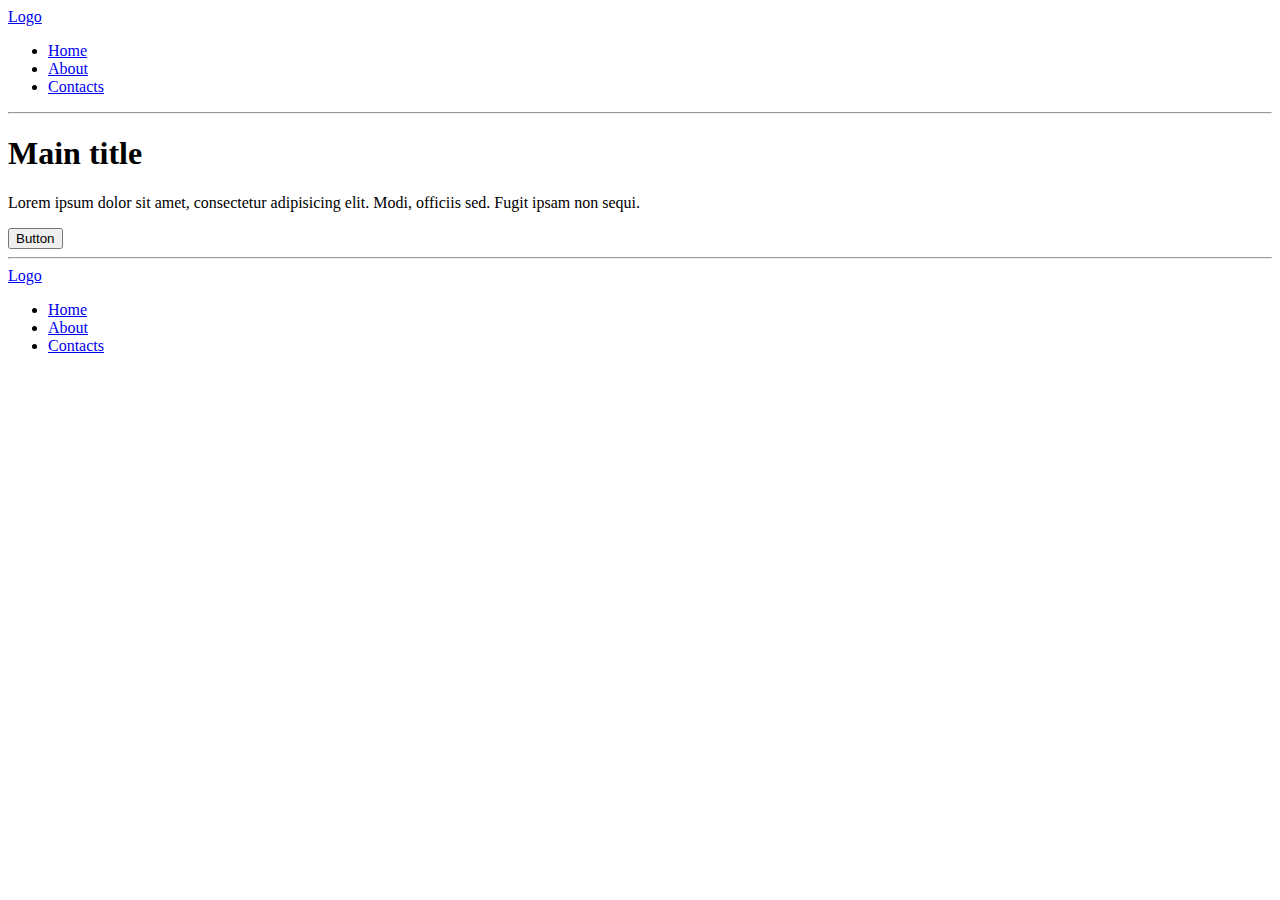
<file: homework-15/index.html>
<!doctype html>
<html lang="en">
<head>
    <meta charset="UTF-8">
    <meta name="viewport"
          content="width=device-width, user-scalable=no, initial-scale=1.0, maximum-scale=1.0, minimum-scale=1.0">
    <meta http-equiv="X-UA-Compatible"
          content="ie=edge">
    <link rel="stylesheet"
          href="css/style.css">
    <title>Document</title>
</head>
<body>
<header class="center header">
    <a href="#">Logo</a>
    <nav>
        <ul>
            <li><a href="#">Home</a></li>
            <li><a href="#">About</a></li>
            <li><a href="#">Contacts</a></li>
        </ul>
    </nav>
</header>
<hr>
<main>
<section class="offer center" id="offer">
<h1 class="offer__title">Main title</h1>
    <p class="offer__desc">Lorem ipsum dolor sit amet, consectetur adipisicing elit. Modi, officiis sed.
        Fugit ipsam non sequi.
    </p>
    <button class="btn">Button</button>
</section>
</main>
<hr>
<footer>
    <a href="#">Logo</a>
    <nav>
        <ul>
            <li><a href="#">Home</a></li>
            <li><a href="#">About</a></li>
            <li><a href="#">Contacts</a></li>
        </ul>
    </nav>
</footer>
<script src="js/main.js"></script>
</body>
</html>
</file>
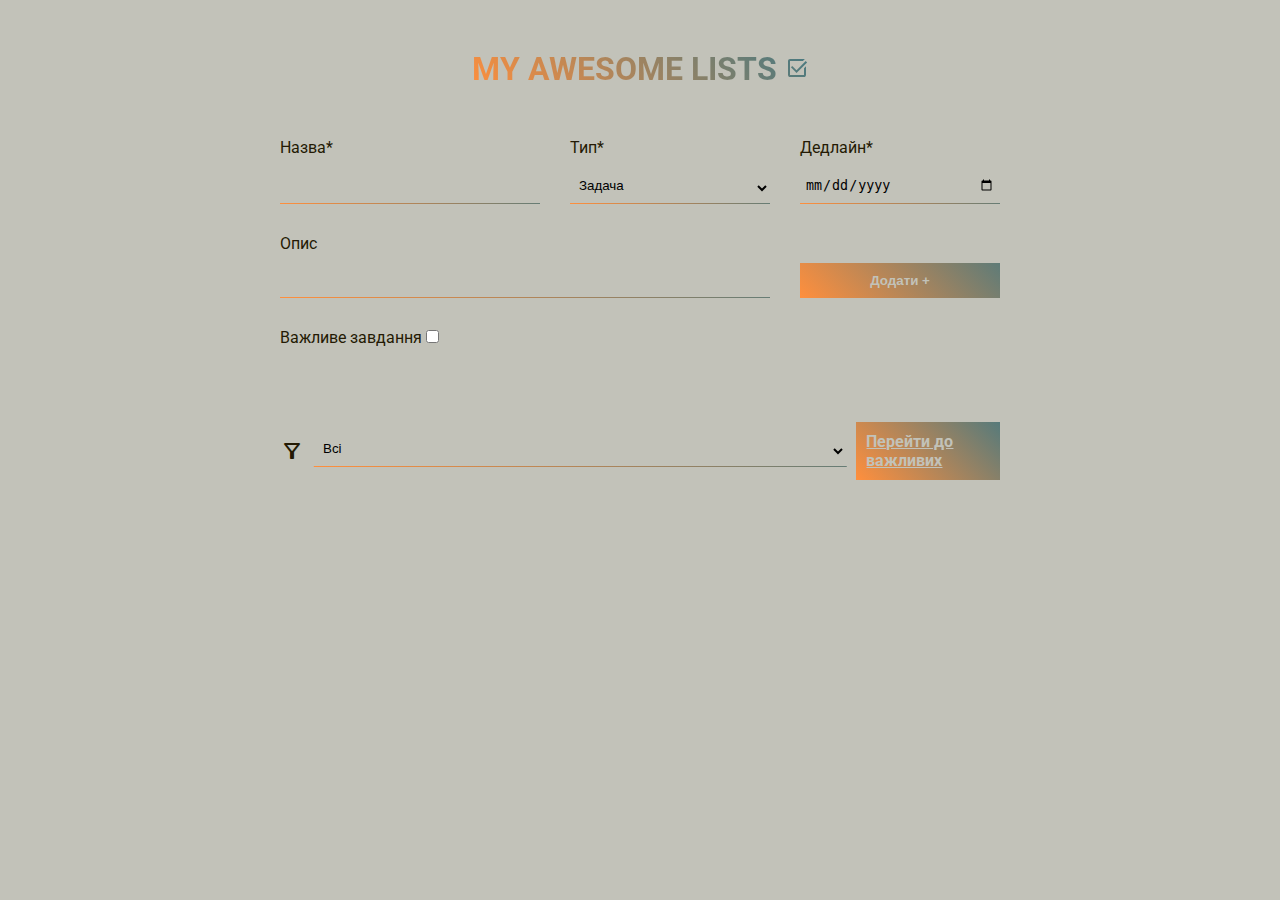
<file: homework-16/index.html>
<!doctype html>
<html lang="en">
<head>
    <meta charset="UTF-8">
    <meta content="width=device-width, user-scalable=no, initial-scale=1.0, maximum-scale=1.0, minimum-scale=1.0"
          name="viewport">
    <meta content="ie=edge" http-equiv="X-UA-Compatible">
    <title>Document</title>
    <link href="https://fonts.googleapis.com" rel="preconnect">
    <link crossorigin href="https://fonts.gstatic.com" rel="preconnect">
    <link href="https://fonts.googleapis.com/css2?family=Roboto:wght@400;700&display=swap" rel="stylesheet">
    <link href="https://fonts.googleapis.com/css2?family=Material+Symbols+Outlined:opsz,wght,FILL,GRAD@20..48,100..700,0..1,-50..200"
          rel="stylesheet"/>
    <link href="css/style.css" rel="stylesheet">
</head>
<body>

<h1 class="logo wrapper">
    <span class="logo__text">
        My awesome lists
        <span class="material-symbols-outlined">
            select_check_box
        </span>
    </span>
</h1>

<form class="wrapper form" name="createForm">
    <label class="input">
        Назва*
        <input name="name" type="text">
    </label>

    <label class="input">
        Тип*
        <select name="type">
            <option value="task">
                Задача
            </option>
            <option value="purchase">
                Покупка
            </option>
        </select>
    </label>

    <label class="input">
        Дедлайн*
        <input name="deadline" type="date">
    </label>
    <label class="input --wide">
        Опис
        <textarea name="desc" rows="1"></textarea>
    </label>
    <input type="hidden" name="id">
    <button class="btn" name="button">
        Додати +
    </button>
    <label>
        Важливе завдання
        <input type="checkbox" id="importantCheckbox" name="important" />
    </label>
</form>

<form class="wrapper filters">
    <span class="material-symbols-outlined">
        filter_alt
    </span>
    <label class="input">
        <select name="type">
            <option value="фдд">
                Всі
            </option>
            <option value="task">
                Задачі
            </option>
            <option value="purchase">
                Покупки
            </option>
        </select>
    </label>
    <a class="btn" href="pages/impotant.html">Перейти до важливих</a>
</form>
<main class="wrapper list">
</main>

<script src="js/main.js"></script>
</body>
</html>
</file>
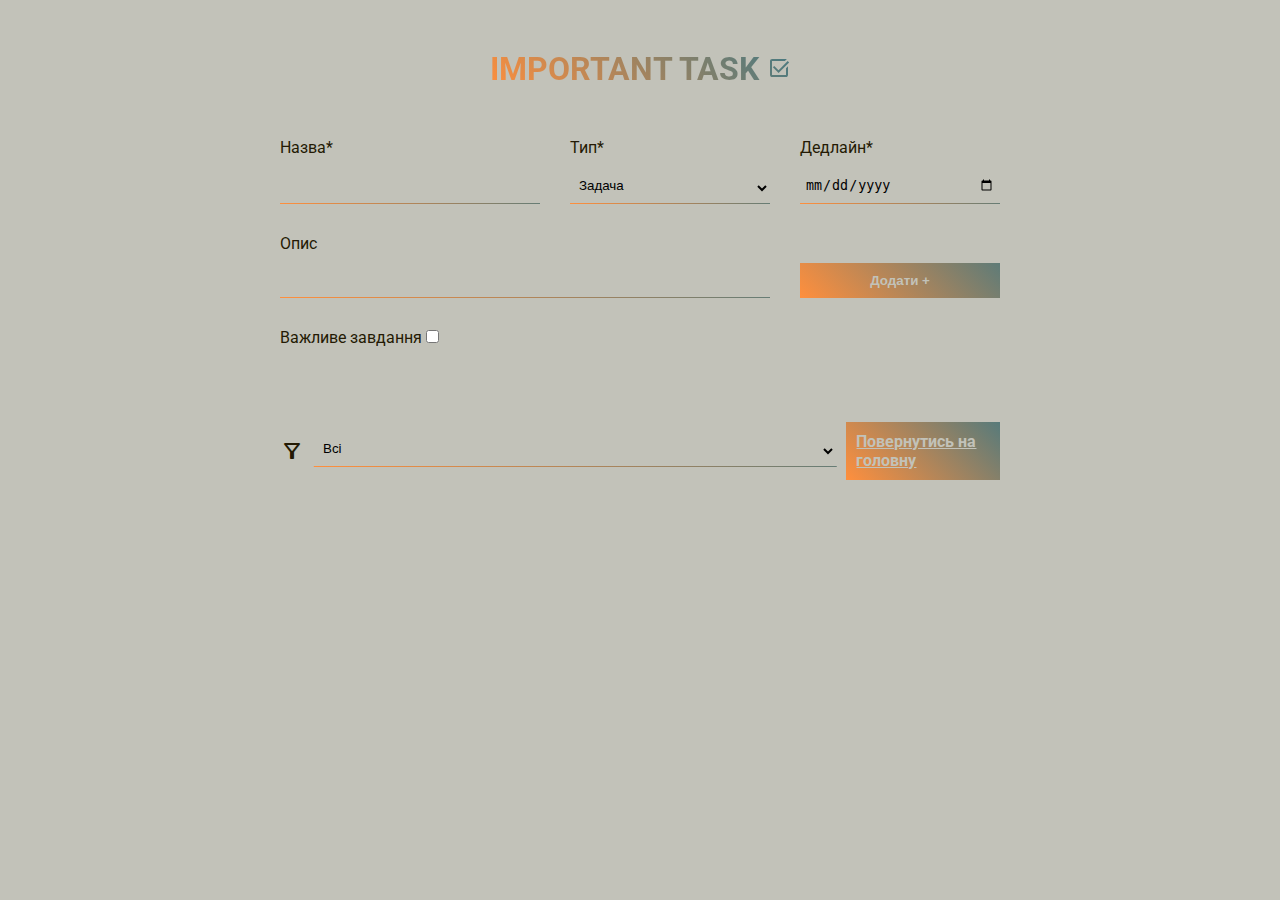
<file: homework-16/pages/impotant.html>
<!doctype html>
<html lang="en">
<head>
    <meta charset="UTF-8">
    <meta content="width=device-width, user-scalable=no, initial-scale=1.0, maximum-scale=1.0, minimum-scale=1.0"
          name="viewport">
    <meta content="ie=edge" http-equiv="X-UA-Compatible">
    <title>Document</title>
    <link href="https://fonts.googleapis.com" rel="preconnect">
    <link crossorigin href="https://fonts.gstatic.com" rel="preconnect">
    <link href="https://fonts.googleapis.com/css2?family=Roboto:wght@400;700&display=swap" rel="stylesheet">
    <link href="https://fonts.googleapis.com/css2?family=Material+Symbols+Outlined:opsz,wght,FILL,GRAD@20..48,100..700,0..1,-50..200"
          rel="stylesheet"/>
    <link href="../css/style.css" rel="stylesheet">
</head>
<body>

<h1 class="logo wrapper">
    <span class="logo__text">
        Important task
        <span class="material-symbols-outlined">
            select_check_box
        </span>
    </span>
</h1>

<form class="wrapper form" name="createForm">
    <label class="input">
        Назва*
        <input name="name" type="text">
    </label>

    <label class="input">
        Тип*
        <select name="type">
            <option value="task">
                Задача
            </option>
            <option value="purchase">
                Покупка
            </option>
        </select>
    </label>

    <label class="input">
        Дедлайн*
        <input name="deadline" type="date">
    </label>
    <label class="input --wide">
        Опис
        <textarea name="desc" rows="1"></textarea>
    </label>
    <input type="hidden" name="id">
    <button class="btn" name="button">
        Додати +
    </button>
    <label>
        Важливе завдання
        <input type="checkbox" id="importantCheckbox" name="important" />
    </label>
</form>

<form class="wrapper filters">
    <span class="material-symbols-outlined">
        filter_alt
    </span>
    <label class="input">
        <select name="type">
            <option value="фдд">
                Всі
            </option>
            <option value="task">
                Задачі
            </option>
            <option value="purchase">
                Покупки
            </option>
        </select>
    </label>
    <a class="btn" href="../index.html">Повернутись на головну</a>
</form>


<main class="wrapper list">
</main>


<script src="../js/main.js"></script>
</body>
</html>
</file>
<file: homework-15/css/style.css>
dialog {
    width: 100px;
    top: 0;
    left: 0;
    position: fixed;
    display: flex;
    justify-content: center;
    align-items: center;
    background: #ccc;
}
</file>
<file: homework-16/css/style.css>
:root {
  --background: #c2c2b9;
  --accent: #ff8f3d;
  --secondary: #1a7391;
  --text-color: #241a04;
  --gradient: linear-gradient(45deg, var(--accent), var(--secondary));
}

@keyframes floating-gradient {
  0% {
    background-position: 0 50%;
  }
  100% {
    background-position: 100% 50%;
  }
}
* {
  margin: 0;
  padding: 0;
  box-sizing: border-box;
}

body {
  background: var(--background);
  color: var(--text-color);
  font-family: "Roboto", sans-serif;
}

img {
  display: block;
  width: 100%;
}

button, input, a {
  transition: 0.5s;
}

.material-symbols-outlined {
  font-variation-settings: "FILL" 0, "wght" 400, "GRAD" 0, "opsz" 24;
}

.wrapper {
  padding: 0 calc(50vw - 360px);
}
@media screen and (max-width: 768px) {
  .wrapper {
    padding: 0 calc(50vw - 200px);
  }
}
@media screen and (max-width: 405px) {
  .wrapper {
    padding: 0 calc(50vw - 170px);
  }
}

.logo {
  padding-top: 50px;
  text-align: center;
  text-transform: uppercase;
  margin-bottom: 50px;
}
.logo__text {
  background-clip: text;
  background-image: var(--gradient);
  color: transparent;
  background-size: 125%;
  animation: floating-gradient 2.5s infinite alternate;
}

.visually-hidden {
  clip: rect(0 0 0 0);
  clip-path: inset(50%);
  height: 1px;
  overflow: hidden;
  position: absolute;
  white-space: nowrap;
  width: 1px;
}

.form {
  display: grid;
  gap: 30px;
  grid-template-columns: 1fr 200px 200px;
  position: relative;
  padding-bottom: 25px;
  margin-bottom: 50px;
}
.form button {
  margin-top: auto;
}
@media screen and (max-width: 768px) {
  .form {
    grid-template-columns: 1fr;
  }
}

.input {
  display: flex;
  flex-direction: column;
  width: 100%;
  gap: 15px;
  position: relative;
  cursor: pointer;
  transition: 0.5s;
}
.input input, .input select, .input textarea {
  background: none;
  border: none;
  padding: 5px 5px 10px;
  resize: none;
  outline: none;
}
.input.--wide {
  grid-column: 1/3;
}
@media screen and (max-width: 768px) {
  .input.--wide {
    grid-column: unset;
  }
}
.input:after {
  content: "";
  display: block;
  width: 100%;
  height: 1px;
  background-image: var(--gradient);
  background-size: 150%;
  background-position: 0;
  position: absolute;
  bottom: 0;
  left: 50%;
  translate: -50% 0;
}
.input:focus-within:after, .input:hover:after {
  background-position: 100%;
}

.btn {
  border: none;
  padding: 10px;
  color: var(--background);
  font-weight: 700;
  background: var(--gradient);
  background-size: 150%;
  background-position: 0;
  cursor: pointer;
}
.btn:hover, .btn:active {
  background-position: 100%;
}

.list-item {
  display: grid;
  grid-template-columns: 1fr 50px 50px 50px;
  gap: 10px;
  cursor: pointer;
  margin-bottom: 20px;
  align-items: center;
}
.list-item__content {
  background: 1px solid var(--gradient);
  padding-bottom: 5px;
  position: relative;
  cursor: pointer;
}
.list-item.--important {
  border: 1px solid red;
}
@media screen and (max-width: 768px) {
  .list-item__content {
    grid-row: 1/4;
    height: 100%;
  }
}
.list-item__content:after {
  content: "";
  display: block;
  width: 100%;
  height: 1px;
  background-image: var(--gradient);
  background-size: 150%;
  background-position: 0;
  position: absolute;
  bottom: 0;
  left: 50%;
  translate: -50% 0;
}
.list-item__title {
  font-size: 20px;
  font-weight: 700;
  margin-bottom: 10px;
}
.list-item__btn {
  color: #fff;
  font-size: 14px;
  border: none;
  height: 50px;
  width: 50px;
  cursor: pointer;
}
.list-item__btn span {
  transition: 0.5s;
  scale: 0.8;
}
.list-item__btn:hover span {
  scale: 1.1;
}
@media screen and (max-width: 768px) {
  .list-item__btn {
    width: 25px;
    height: 25px;
    font-size: 14px;
  }
}
.list-item__edit {
  background: orange;
}
.list-item__remove {
  background: tomato;
}
.list-item__mark {
  background: transparent;
  border: 5px solid forestgreen;
  color: forestgreen;
}
.list-item__mark span {
  color: transparent;
}
.list-item__mark:hover {
  opacity: 0.5;
}
@media screen and (max-width: 768px) {
  .list-item__mark {
    border-width: 2px;
  }
}
.list-item.--done .list-item__title {
  text-decoration: line-through;
}
.list-item.--done .list-item__mark span {
  scale: 1.1;
  color: inherit;
}
@media screen and (max-width: 768px) {
  .list-item {
    grid-template-columns: 1fr 25px;
    align-items: start;
  }
}

.filters {
  display: flex;
  justify-content: flex-start;
  align-items: center;
  gap: 10px;
  margin-bottom: 25px;
}

/*# sourceMappingURL=style.css.map */
</file>
